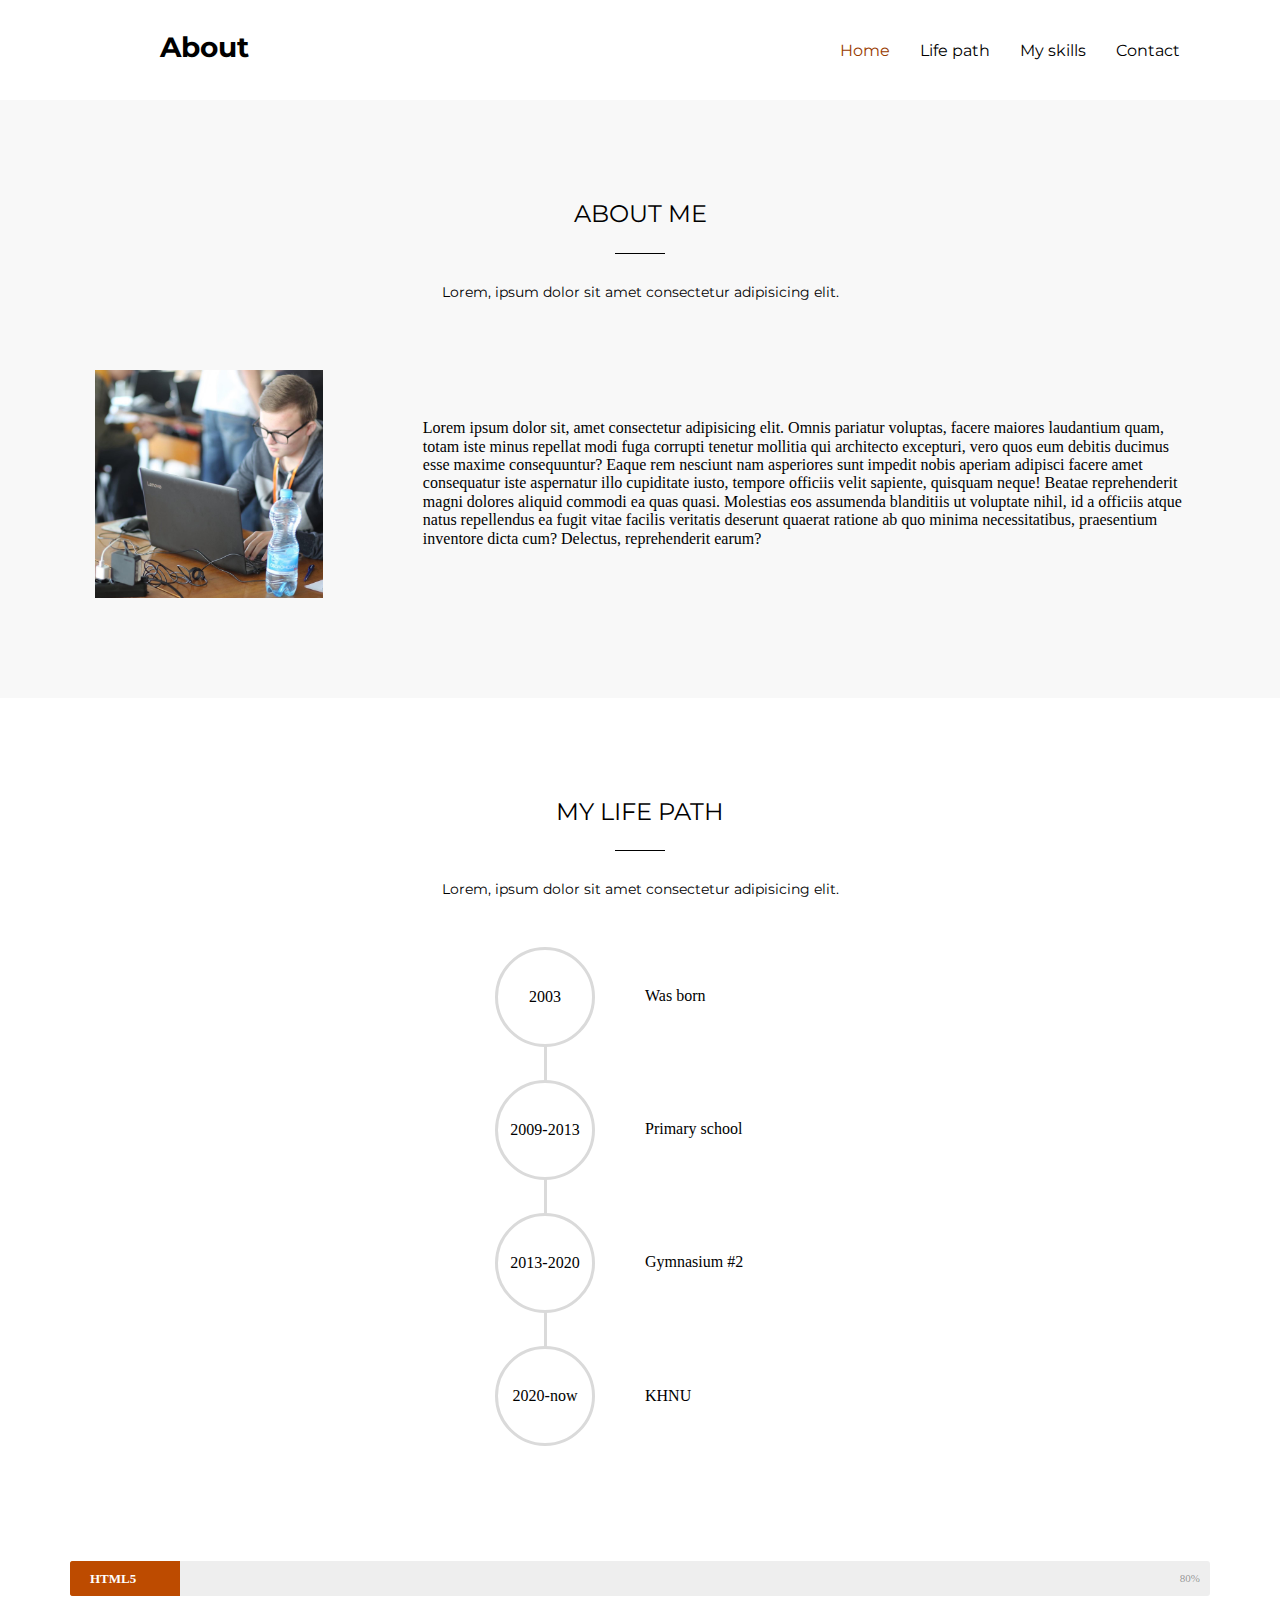
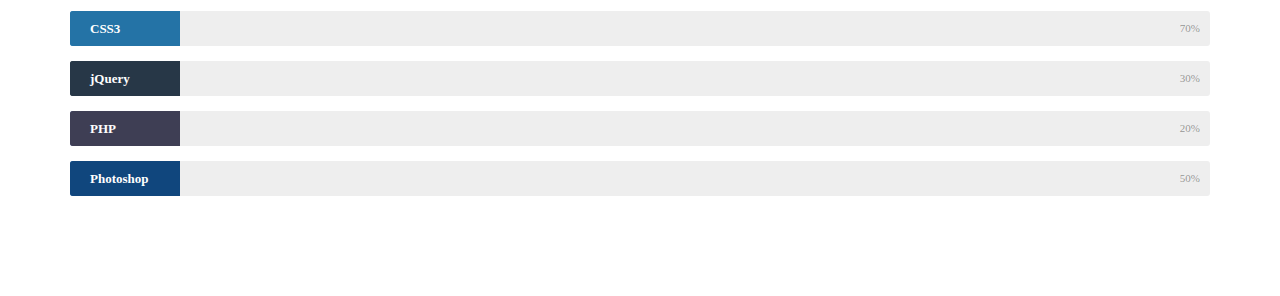
<file: assets/pages/about_me.html>
<!DOCTYPE html>
<html lang="en">

<head>
    <title>My Personal Site</title>
    <!--Meta-->
    <meta charset="UTF-8">
    <meta http-equiv="X-UA-Compatible" content="IE=edge">
    <meta name="viewport" content="width=device-width, initial-scale=1.0">

    <!--Links-->
    <link rel="stylesheet" href="../css/about_me.css">
    <link rel="stylesheet" href="../css/normalize.css">
    <!--Fonts-->
    <link rel="preconnect" href="https://fonts.gstatic.com">
    <link href="https://fonts.googleapis.com/css2?family=Montserrat:wght@400;500;700&display=swap" rel="stylesheet">

    <script src="https://ajax.googleapis.com/ajax/libs/jquery/2.2.0/jquery.min.js"></script>

</head>

<body>
    <header class="header" id="header">
        <div class="container">
            <div class="header-inner">
                <div class="logo"><a href="../index.html">About</a></div>
                <div class="nav">
                    <a href="../index.html" class="nav-item active home">
                        <li>Home</li>
                    </a>
                    <a href="#life" class="nav-item">
                        <li>Life path</li>
                    </a>
                    <a href="#skills" class="nav-item">
                        <li>My skills</li>
                    </a>
                    <a href="../index.html#footer" class="nav-item">
                        <li>Contact</li>
                    </a>
                </div>
                <div class="menu-wrap">
                    <input type="checkbox" class="toggler">
                    <div class="hamburger">
                        <div></div>
                    </div>
                    <div class="menu">
                        <div>
                            <div>
                                <ul>
                                    <li><a href="#">Home</a></li>
                                    <li><a href="#">Life path</a></li>
                                    <li><a href="#">My skills</a></li>
                                    <li><a href="#">Contact</a></li>
                                </ul>
                            </div>
                        </div>
                    </div>
                </div>
            </div>
        </div>
    </header>

    <section class="about" id="about">
        <div class="container">
            <div class="about-inner">
                <div class="section-header">About me</div>
                <div class="section-line"></div>
                <div class="section-sub-header">Lorem, ipsum dolor sit amet consectetur adipisicing elit.</div>
                <div class="about-block">
                    <div class="about-photo"><img src="../images/my_photo-min.jpg" alt=""></div>
                    <div class="about-text">Lorem ipsum dolor sit, amet consectetur adipisicing elit. Omnis pariatur
                        voluptas, facere maiores laudantium quam, totam iste minus repellat modi fuga corrupti tenetur
                        mollitia qui architecto excepturi, vero quos eum debitis ducimus esse maxime consequuntur? Eaque
                        rem
                        nesciunt nam asperiores sunt impedit nobis aperiam adipisci facere amet consequatur iste
                        aspernatur
                        illo cupiditate iusto, tempore officiis velit sapiente, quisquam neque! Beatae reprehenderit
                        magni
                        dolores aliquid commodi ea quas quasi. Molestias eos assumenda blanditiis ut voluptate nihil, id
                        a
                        officiis atque natus repellendus ea fugit vitae facilis veritatis deserunt quaerat ratione ab
                        quo
                        minima necessitatibus, praesentium inventore dicta cum? Delectus, reprehenderit earum?</div>
                </div>
            </div>
        </div>
    </section>

    <section class="life" id="life">
        <div class="container">
            <div class="life-inner">
                <div class="section-header">My life path</div>
                <div class="section-line"></div>
                <div class="section-sub-header">Lorem, ipsum dolor sit amet consectetur adipisicing elit.</div>
                <div class="life-block">
                    <div class="life-item">
                        <div class="life-photo">
                            <div class="life-round">2003</div>
                            <div class="life-line"></div>
                        </div>
                        <div class="life-text">Was born</div>
                    </div>
                    <div class="life-item">
                        <div class="life-photo">
                            <div class="life-round">2009-2013</div>
                            <div class="life-line"></div>
                        </div>
                        <div class="life-text">Primary school</div>
                    </div>
                    <div class="life-item">
                        <div class="life-photo">
                            <div class="life-round">2013-2020</div>
                            <div class="life-line"></div>
                        </div>
                        <div class="life-text">Gymnasium #2</div>
                    </div>
                    <div class="life-item">
                        <div class="life-photo">
                            <div class="life-round">2020-now</div>
                            <div class="life-line"></div>
                        </div>
                        <div class="life-text">KHNU</div>
                    </div>
                </div>
            </div>
        </div>
    </section>

    <section class="skills" id="skills">
        <div class="container">
            <div class="skills-inner">
                <div class="skillbar clearfix " data-percent="80%">
                    <div class="skillbar-title" style="background: #d35400;"><span>HTML5</span></div>
                    <div class="skillbar-bar" style="background: #e67e22;"></div>
                    <div class="skill-bar-percent">80%</div>
                </div> <!-- End Skill Bar -->
                <div class="skillbar clearfix " data-percent="70%">
                    <div class="skillbar-title" style="background: #2980b9;"><span>CSS3</span></div>
                    <div class="skillbar-bar" style="background: #3498db;"></div>
                    <div class="skill-bar-percent">70%</div>
                </div> <!-- End Skill Bar -->

                <div class="skillbar clearfix " data-percent="30%">
                    <div class="skillbar-title" style="background: #2c3e50;"><span>jQuery</span></div>
                    <div class="skillbar-bar" style="background: #2c3e50;"></div>
                    <div class="skill-bar-percent">30%</div>
                </div> <!-- End Skill Bar -->

                <div class="skillbar clearfix " data-percent="20%">
                    <div class="skillbar-title" style="background: #46465e;"><span>PHP</span></div>
                    <div class="skillbar-bar" style="background: #5a68a5;"></div>
                    <div class="skill-bar-percent">20%</div>
                </div> <!-- End Skill Bar -->

                <div class="skillbar clearfix " data-percent="50%">
                    <div class="skillbar-title" style="background: #124e8c;"><span>Photoshop</span></div>
                    <div class="skillbar-bar" style="background: #4288d0;"></div>
                    <div class="skill-bar-percent">50%</div>
                </div> <!-- End Skill Bar -->
            </div>
        </div>
    </section>

    <!--Scripts-->
    <script src="../js/menu.js"></script>
    <script src="../js/skills.js"></script>
</body>

</html>
</file>
<file: assets/css/about_me.css>
header {
  max-width: 100%;
  height: 100vh;
  background: linear-gradient(rgba(0, 0, 0, 0.5), rgba(0, 0, 0, 0.4)), url("../images/main-min.jpg") no-repeat center;
}

.header-inner {
  display: flex;
  align-items: flex-end;
  justify-content: space-between;
  height: 63px;
}
.header-inner a,
.header-inner div {
  color: #fff;
}
.header-inner a :hover,
.header-inner div :hover {
  color: #993b00;
  transition: 0.2s all;
}

.logo {
  width: 80px;
  margin-left: 90px;
  font-family: "Montserrat";
  font-size: 28px;
  font-weight: 700;
}

.nav {
  height: 23px;
  display: flex;
  align-items: center;
}
.nav li {
  margin-right: 30px;
  font-size: 16px;
  font-family: "Montserrat";
}
.nav:last-child {
  margin-right: 90px;
}

.active li {
  color: #993b00;
}

.header-block {
  color: #fff;
  text-align: center;
  margin: 0;
  font-family: "Montserrat";
  margin-top: 250px;
  padding: 0;
  font-size: 48px;
  font-weight: 700;
}

.header-text {
  margin-top: -5vh;
  font-size: 48px;
  font-weight: 700;
}

.header-sub-text {
  color: #dadada;
  font-size: 28px;
  font-weight: 500;
  margin-top: 25px;
  margin-bottom: 35px;
}

.header-btn {
  display: flex;
  justify-content: center;
}

@media (min-width: 1140px) {
  .life-item {
    margin-left: 400px;
  }
}
@media (min-width: 769px) {
  .menu-wrap {
    display: none;
  }

  .about-photo {
    margin-right: 100px;
  }

  .subscribe-contacts {
    margin-left: 25px;
  }
}
@media (max-width: 768px) {
  .nav {
    display: none;
  }

  .logo {
    margin-left: 50px;
  }

  .about-block {
    flex-wrap: wrap;
  }

  .about-photo {
    margin-right: 0;
  }

  .about-text {
    margin-top: 50px;
  }

  .subscribe-contacts {
    margin-left: 25px;
  }
}
@media (max-width: 700px) {
  .inputs {
    flex-wrap: wrap;
  }
  .inputs :nth-child(2) {
    margin-top: 25px;
  }
}
@media (max-width: 475px) {
  .logo {
    margin-left: 30px;
  }

  .inputs {
    flex-wrap: wrap;
  }
  .inputs :nth-child(2) {
    margin-top: 25px;
  }

  .form-inner {
    flex-wrap: wrap;
  }

  .inputs {
    margin-top: 50px;
  }

  .subscribe-contacts {
    margin-left: 0px;
  }
}
.btn {
  margin: 0 auto;
  color: #fff;
  cursor: pointer;
  font-size: 16px;
  font-weight: 400;
  line-height: 45px;
  margin: 0 0 2em;
  max-width: 160px;
  position: relative;
  text-align: center;
  text-decoration: none;
  text-transform: uppercase;
  width: 100%;
  display: flex;
  justify-content: center;
}
@media (min-width: 600px) {
  .btn {
    margin: 0 1em 2em;
  }
}
.btn:hover {
  text-decoration: none;
}

.btn-1 {
  font-weight: 100;
}
.btn-1 svg {
  height: 45px;
  left: 0;
  position: absolute;
  top: 0;
  width: 100%;
}
.btn-1 rect {
  fill: none;
  stroke: #fff;
  stroke-width: 2;
  stroke-dasharray: 422, 0;
  transition: all 0.35s linear;
}

.btn-1:hover {
  background: rgba(153, 59, 0, 0);
  font-weight: 900;
  letter-spacing: 1px;
}
.btn-1:hover rect {
  stroke-width: 5;
  stroke-dasharray: 15, 310;
  stroke-dashoffset: 48;
  transition: all 1.35s cubic-bezier(0.19, 1, 0.22, 1);
}

.btn {
  margin: 0 auto;
  color: #fff;
  cursor: pointer;
  font-size: 16px;
  font-weight: 400;
  line-height: 45px;
  margin: 0 0 2em;
  max-width: 160px;
  position: relative;
  text-align: center;
  text-decoration: none;
  text-transform: uppercase;
  width: 100%;
  display: flex;
  justify-content: center;
}
@media (min-width: 600px) {
  .btn {
    margin: 0 1em 2em;
  }
}
.btn:hover {
  text-decoration: none;
}

.btn-1 {
  font-weight: 100;
}
.btn-1 svg {
  height: 45px;
  left: 0;
  position: absolute;
  top: 0;
  width: 100%;
}
.btn-1 rect {
  fill: none;
  stroke: #fff;
  stroke-width: 2;
  stroke-dasharray: 422, 0;
  transition: all 0.35s linear;
}

.btn-1:hover {
  background: rgba(153, 59, 0, 0);
  font-weight: 900;
  letter-spacing: 1px;
}
.btn-1:hover rect {
  stroke-width: 5;
  stroke-dasharray: 15, 310;
  stroke-dashoffset: 48;
  transition: all 1.35s cubic-bezier(0.19, 1, 0.22, 1);
}

:root {
  --primary-color: rgba(13, 110, 139, 0.75);
  --overlay-color: rgba(24, 39, 51, 0.85);
  --menu-speed: 0.75s;
}

.menu-wrap {
  padding: 0 3rem;
}

.menu-wrap .toggler {
  position: absolute;
  top: 10px;
  left: 100;
  z-index: 3;
  cursor: pointer;
  width: 50px;
  height: 50px;
  opacity: 0;
}

.menu-wrap .hamburger {
  position: relative;
  top: 10px;
  left: 0;
  z-index: 2;
  width: 60px;
  height: 60px;
  padding: 1rem;
  display: flex;
  align-items: center;
  justify-content: center;
}

/* Hamburger Line */
.menu-wrap .hamburger > div {
  position: relative;
  flex: none;
  width: 100%;
  height: 2px;
  background: #fff;
  display: flex;
  align-items: center;
  justify-content: center;
  z-index: 0;
  transition: all 0.4s ease;
}

/* Hamburger Lines - Top & Bottom */
.menu-wrap .hamburger > div::before,
.menu-wrap .hamburger > div::after {
  content: "";
  position: absolute;
  z-index: 0;
  top: -10px;
  width: 100%;
  height: 2px;
  background: inherit;
}

/* Moves Line Down */
.menu-wrap .hamburger > div::after {
  top: 10px;
}

/* Toggler Animation */
.menu-wrap .toggler:checked + .hamburger > div {
  transform: rotate(135deg);
}

/* Turns Lines Into X */
.menu-wrap .toggler:checked + .hamburger > div:before,
.menu-wrap .toggler:checked + .hamburger > div:after {
  top: 0;
  transform: rotate(90deg);
}

/* Rotate On Hover When Checked */
.menu-wrap .toggler:checked:hover + .hamburger > div {
  transform: rotate(225deg);
}

/* Show Menu */
.menu-wrap .toggler:checked ~ .menu {
  visibility: visible;
}

.menu-wrap .toggler:checked ~ .menu > div {
  transform: scale(1);
  transition-duration: var(--menu-speed);
}

.menu-wrap .toggler:checked ~ .menu > div > div {
  opacity: 1;
  transition: opacity 0.4s ease 0.4s;
}

.menu-wrap .menu {
  position: fixed;
  top: 0;
  left: 0;
  width: 100%;
  height: 100%;
  visibility: hidden;
  overflow: hidden;
  display: flex;
  align-items: center;
  justify-content: center;
  z-index: 1;
}

.menu-wrap .menu > div {
  background: var(--overlay-color);
  border-radius: 50%;
  width: 300vw;
  height: 300vw;
  display: flex;
  flex: none;
  align-items: center;
  justify-content: center;
  transform: scale(0);
  transition: all 0.4s ease;
}

.menu-wrap .menu > div > div {
  text-align: center;
  max-width: 90vw;
  max-height: 100vh;
  opacity: 0;
  transition: opacity 0.4s ease;
}

.menu-wrap .menu > div > div > ul > li {
  list-style: none;
  color: #fff;
  font-size: 1.5rem;
  padding: 1rem;
}

.menu-wrap .menu > div > div > ul > li > a {
  color: inherit;
  text-decoration: none;
  transition: color 0.4s ease;
}

@media (min-width: 1140px) {
  .life-item {
    margin-left: 400px;
  }
}
@media (min-width: 769px) {
  .menu-wrap {
    display: none;
  }

  .about-photo {
    margin-right: 100px;
  }

  .subscribe-contacts {
    margin-left: 25px;
  }
}
@media (max-width: 768px) {
  .nav {
    display: none;
  }

  .logo {
    margin-left: 50px;
  }

  .about-block {
    flex-wrap: wrap;
  }

  .about-photo {
    margin-right: 0;
  }

  .about-text {
    margin-top: 50px;
  }

  .subscribe-contacts {
    margin-left: 25px;
  }
}
@media (max-width: 700px) {
  .inputs {
    flex-wrap: wrap;
  }
  .inputs :nth-child(2) {
    margin-top: 25px;
  }
}
@media (max-width: 475px) {
  .logo {
    margin-left: 30px;
  }

  .inputs {
    flex-wrap: wrap;
  }
  .inputs :nth-child(2) {
    margin-top: 25px;
  }

  .form-inner {
    flex-wrap: wrap;
  }

  .inputs {
    margin-top: 50px;
  }

  .subscribe-contacts {
    margin-left: 0px;
  }
}
.about {
  padding-top: 100px;
  padding-bottom: 100px;
  margin: 0;
  background-color: #f8f8f8;
}

.about-inner .btn {
  color: black;
}
.about-inner .btn-1 rect {
  stroke: black;
}

.about-btn {
  padding-top: 50px;
  margin-bottom: -50px;
  display: flex;
  justify-content: center;
}

.about-block {
  padding-left: 25px;
  padding-right: 25px;
  margin-top: 70px;
  display: flex;
}

.about-photo {
  display: flex;
  align-items: center;
  justify-content: center;
  text-align: center;
}

.about-text {
  display: flex;
  align-items: center;
  justify-content: center;
}

@media (min-width: 1140px) {
  .life-item {
    margin-left: 400px;
  }
}
@media (min-width: 769px) {
  .menu-wrap {
    display: none;
  }

  .about-photo {
    margin-right: 100px;
  }

  .subscribe-contacts {
    margin-left: 25px;
  }
}
@media (max-width: 768px) {
  .nav {
    display: none;
  }

  .logo {
    margin-left: 50px;
  }

  .about-block {
    flex-wrap: wrap;
  }

  .about-photo {
    margin-right: 0;
  }

  .about-text {
    margin-top: 50px;
  }

  .subscribe-contacts {
    margin-left: 25px;
  }
}
@media (max-width: 700px) {
  .inputs {
    flex-wrap: wrap;
  }
  .inputs :nth-child(2) {
    margin-top: 25px;
  }
}
@media (max-width: 475px) {
  .logo {
    margin-left: 30px;
  }

  .inputs {
    flex-wrap: wrap;
  }
  .inputs :nth-child(2) {
    margin-top: 25px;
  }

  .form-inner {
    flex-wrap: wrap;
  }

  .inputs {
    margin-top: 50px;
  }

  .subscribe-contacts {
    margin-left: 0px;
  }
}
.btn {
  margin: 0 auto;
  color: #fff;
  cursor: pointer;
  font-size: 16px;
  font-weight: 400;
  line-height: 45px;
  margin: 0 0 2em;
  max-width: 160px;
  position: relative;
  text-align: center;
  text-decoration: none;
  text-transform: uppercase;
  width: 100%;
  display: flex;
  justify-content: center;
}
@media (min-width: 600px) {
  .btn {
    margin: 0 1em 2em;
  }
}
.btn:hover {
  text-decoration: none;
}

.btn-1 {
  font-weight: 100;
}
.btn-1 svg {
  height: 45px;
  left: 0;
  position: absolute;
  top: 0;
  width: 100%;
}
.btn-1 rect {
  fill: none;
  stroke: #fff;
  stroke-width: 2;
  stroke-dasharray: 422, 0;
  transition: all 0.35s linear;
}

.btn-1:hover {
  background: rgba(153, 59, 0, 0);
  font-weight: 900;
  letter-spacing: 1px;
}
.btn-1:hover rect {
  stroke-width: 5;
  stroke-dasharray: 15, 310;
  stroke-dashoffset: 48;
  transition: all 1.35s cubic-bezier(0.19, 1, 0.22, 1);
}

.life-block {
  padding-left: 25px;
  padding-right: 25px;
  margin-top: 50px;
}
.life-block :last-child .life-line {
  display: none;
}
.life-block :last-child .life-text {
  margin-top: -15px;
}

.life-item {
  display: flex;
  align-items: center;
}

.life-round {
  display: flex;
  align-items: center;
  justify-content: center;
  margin: 0 auto;
  width: 100px;
  height: 100px;
  border-radius: 50%;
  border: 3px solid #dadada;
}

.life-photo {
  margin-bottom: 15px;
}

.life-line {
  margin-left: auto;
  margin-right: auto;
  text-align: center;
  margin-top: 15px;
  height: 3px;
  width: 35px;
  background-color: #dadada;
  transform: rotate(90deg);
}

.life-text {
  margin-top: -35px;
  margin-left: 50px;
}

.skillbar {
  position: relative;
  display: block;
  margin-bottom: 15px;
  width: 100%;
  background: #eee;
  height: 35px;
  border-radius: 3px;
  -moz-border-radius: 3px;
  -webkit-border-radius: 3px;
  -webkit-transition: 0.4s linear;
  -moz-transition: 0.4s linear;
  -ms-transition: 0.4s linear;
  -o-transition: 0.4s linear;
  transition: 0.4s linear;
  -webkit-transition-property: width, background-color;
  -moz-transition-property: width, background-color;
  -ms-transition-property: width, background-color;
  -o-transition-property: width, background-color;
  transition-property: width, background-color;
}

.skillbar-title {
  position: absolute;
  top: 0;
  left: 0;
  width: 110px;
  font-weight: bold;
  font-size: 13px;
  color: #ffffff;
  background: #6adcfa;
  -webkit-border-top-left-radius: 3px;
  -webkit-border-bottom-left-radius: 4px;
  -moz-border-radius-topleft: 3px;
  -moz-border-radius-bottomleft: 3px;
  border-top-left-radius: 3px;
  border-bottom-left-radius: 3px;
}

.skillbar-title span {
  display: block;
  background: rgba(0, 0, 0, 0.1);
  padding: 0 20px;
  height: 35px;
  line-height: 35px;
  -webkit-border-top-left-radius: 3px;
  -webkit-border-bottom-left-radius: 3px;
  -moz-border-radius-topleft: 3px;
  -moz-border-radius-bottomleft: 3px;
  border-top-left-radius: 3px;
  border-bottom-left-radius: 3px;
}

.skillbar-bar {
  height: 35px;
  width: 0px;
  background: #6adcfa;
  border-radius: 3px;
  -moz-border-radius: 3px;
  -webkit-border-radius: 3px;
}

.skill-bar-percent {
  position: absolute;
  right: 10px;
  top: 0;
  font-size: 11px;
  height: 35px;
  line-height: 35px;
  color: #ffffff;
  color: rgba(0, 0, 0, 0.4);
}

* {
  margin: 0;
  padding: 0;
  box-sizing: border-box;
}

html {
  overflow-x: hidden;
  scroll-behavior: smooth;
}

body {
  max-width: 100%;
}

li {
  list-style-type: none;
}

a {
  text-decoration: none;
  color: black;
}

img {
  display: block;
  max-width: 100%;
  height: auto;
}

p {
  margin: 0;
  padding: 0;
}

section {
  margin-top: 100px;
  margin-bottom: 100px;
}

.container {
  width: 100%;
  margin: 0 auto;
  max-width: 1140px;
}

.section-header {
  text-transform: uppercase;
  font-family: "Montserrat";
  text-align: center;
  font-size: 24px;
}

.section-line {
  margin: 0 auto;
  margin-top: 25px;
  margin-bottom: 30px;
  width: 50px;
  height: 1px;
  background-color: black;
}

.section-sub-header {
  text-align: center;
  font-family: "Montserrat";
  font-size: 14px;
  margin-left: 10px;
  margin-right: 10px;
}

header {
  background: none;
  height: 100px;
}

.header-inner a, div {
  color: #000;
}

.menu-wrap .hamburger > div {
  background: #000;
}

/*# sourceMappingURL=about_me.css.map */
</file>
